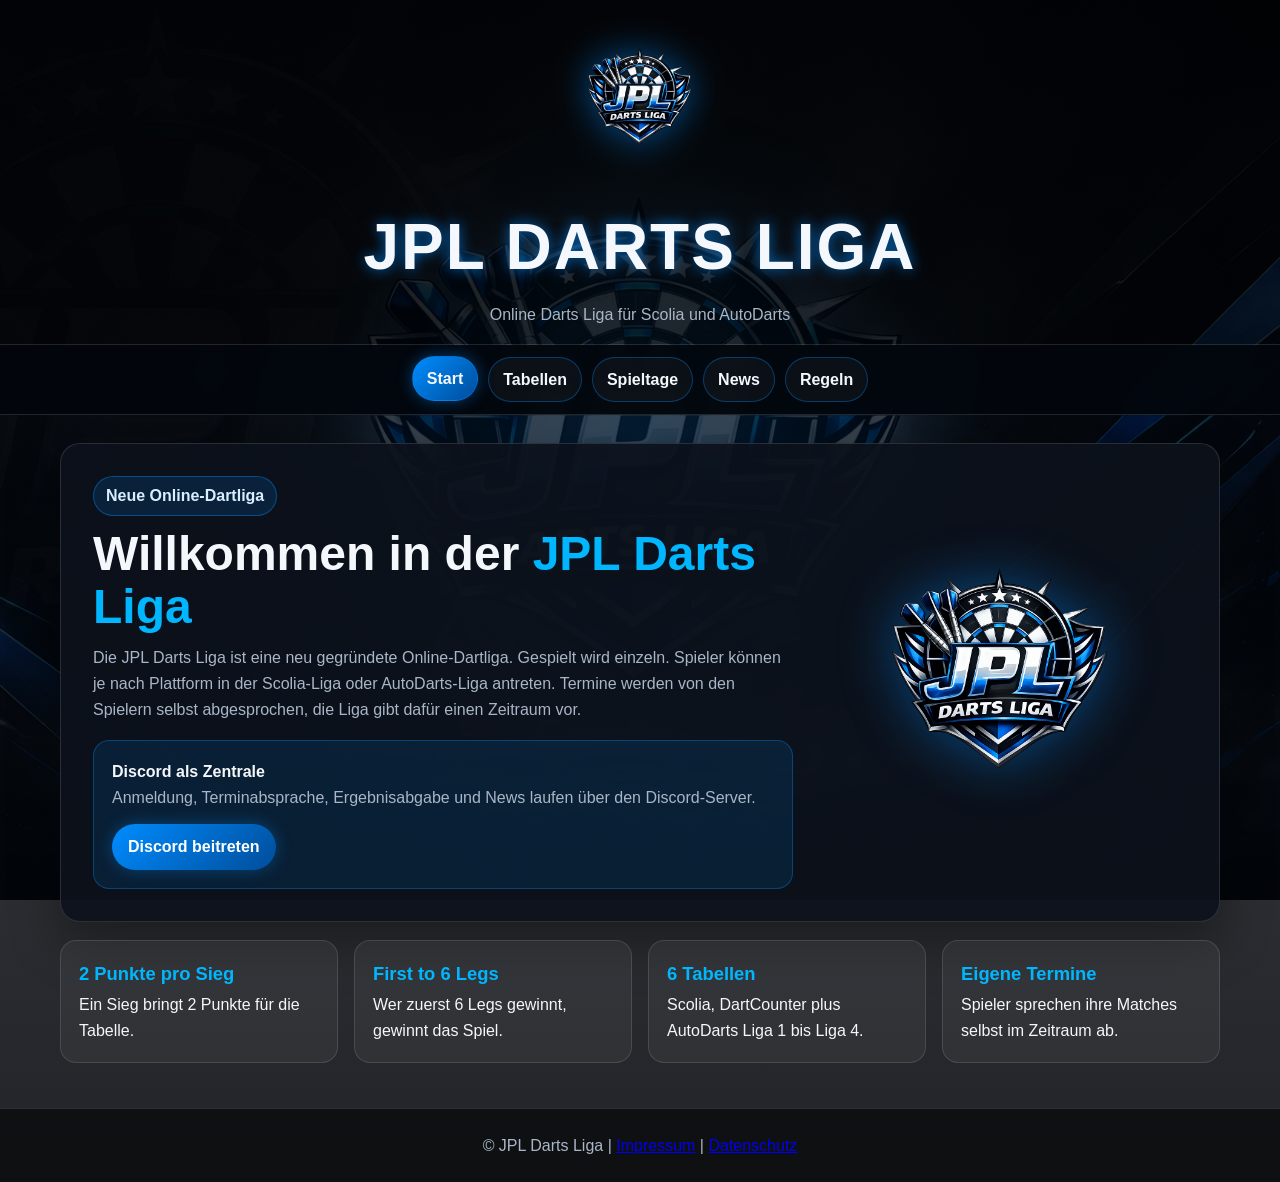
<file: index.html>
<!DOCTYPE html>
<html lang="de">
	<head>
<meta charset="UTF-8">
<meta name="viewport" content="width=device-width, initial-scale=1.0">

<title>JPL Darts Liga – Online Dart Liga für Scolia, DartCounter & AutoDarts</title>

<meta name="description" content="Die JPL Darts Liga ist eine Online-Dartliga für Scolia, DartCounter und AutoDarts. Spieltage, Tabellen, Ergebnisse und mehr.">

<meta property="og:title" content="JPL Darts Liga">
<meta property="og:description" content="Online Dart Liga für Scolia, DartCounter und AutoDarts.">
<meta property="og:image" content="https://lioxodus.github.io/jpl-darts-liga/logo.png">
<meta property="og:url" content="https://lioxodus.github.io/jpl-darts-liga/">
<meta name="theme-color" content="#008cff">

<link rel="stylesheet" href="style.css">
<link rel="icon" type="image/png" href="favicon.png">
</head>
<body>
  <header>
    <img class="logo" src="logo.png" alt="JPL Darts Liga Logo" />
    <h1>JPL Darts Liga</h1>
    <p>Online Darts Liga für Scolia und AutoDarts</p>
  </header>

  <nav>
    <a href="index.html" class="active">Start</a>
    <a href="tabellen.html" class="">Tabellen</a>
    <a href="spieltage.html" class="">Spieltage</a>
    <a href="news.html" class="">News</a>
    <a href="regeln.html" class="">Regeln</a>
  </nav>

  <main>
    <section>
      <div class="hero">
        <div>
          <span class="hero-badge">Neue Online-Dartliga</span>
          <h2>Willkommen in der <span class="blue-text">JPL Darts Liga</span></h2>
          <p>
            Die JPL Darts Liga ist eine neu gegründete Online-Dartliga. Gespielt wird einzeln.
            Spieler können je nach Plattform in der Scolia-Liga oder AutoDarts-Liga antreten.
            Termine werden von den Spielern selbst abgesprochen, die Liga gibt dafür einen Zeitraum vor.
          </p>
          <div class="discord-box">
            <strong>Discord als Zentrale</strong>
            <p>Anmeldung, Terminabsprache, Ergebnisabgabe und News laufen über den Discord-Server.</p>
            <a class="btn" href="https://discord.gg/US46DvdKZ5" target="_blank" rel="noopener noreferrer">Discord beitreten</a>
          </div>
        </div>
        <img class="hero-logo" src="logo.png" alt="JPL Logo" />
      </div>

      <div class="quick-grid">
        <div class="quick-card">
          <strong>2 Punkte pro Sieg</strong>
          <p>Ein Sieg bringt 2 Punkte für die Tabelle.</p>
        </div>
        <div class="quick-card">
          <strong>First to 6 Legs</strong>
          <p>Wer zuerst 6 Legs gewinnt, gewinnt das Spiel.</p>
        </div>
        <div class="quick-card">
          <strong>6 Tabellen</strong>
          <p>Scolia, DartCounter plus AutoDarts Liga 1 bis Liga 4.</p>
        </div>
        <div class="quick-card">
          <strong>Eigene Termine</strong>
          <p>Spieler sprechen ihre Matches selbst im Zeitraum ab.</p>
        </div>
      </div>
    </section>

  </main>

	<footer>
		<p>
			© JPL Darts Liga |
			<a href="impressum.html">Impressum</a> |
			<a href="datenschutz.html">Datenschutz</a>
		</p>
	</footer>

  
</body>
</html>
</file>
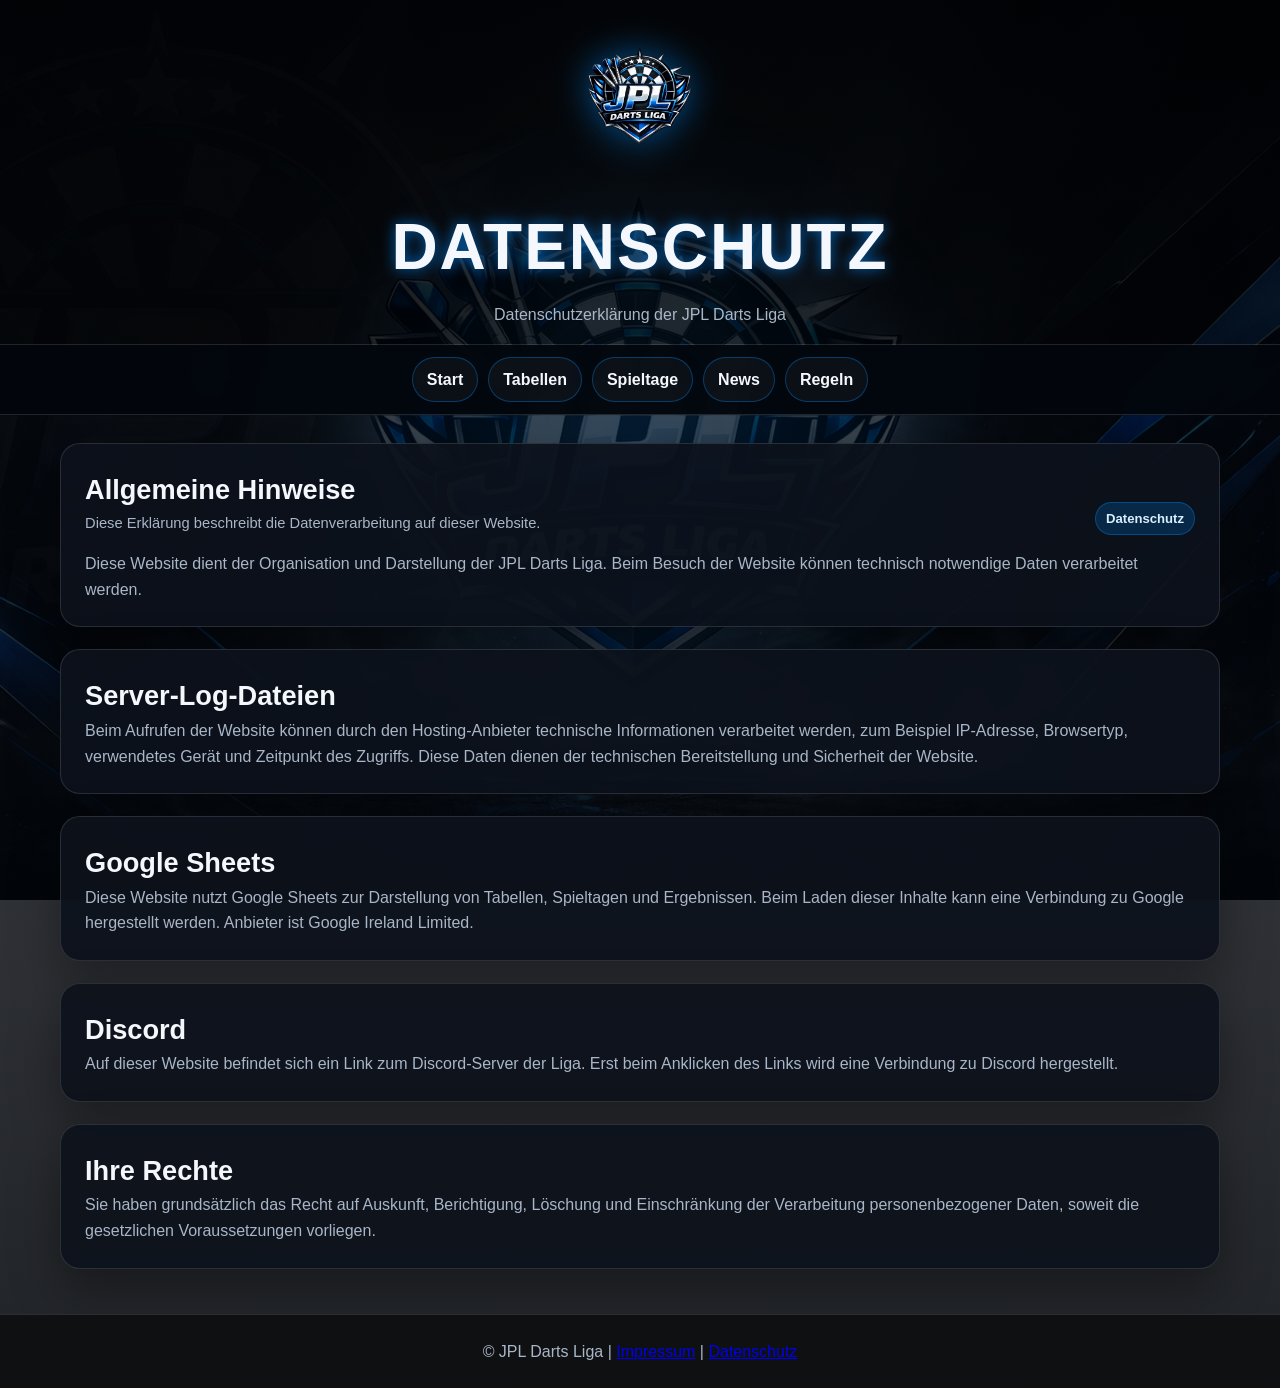
<file: datenschutz.html>
<!DOCTYPE html>
<html lang="de">
<head>
<meta charset="UTF-8">
<meta name="viewport" content="width=device-width, initial-scale=1.0">
<link rel="stylesheet" href="style.css">
<title>Datenschutz - JPL Darts Liga</title>
</head>
<body>

<header>
  <img class="logo" src="logo.png" alt="JPL Darts Liga Logo">
  <h1>Datenschutz</h1>
  <p>Datenschutzerklärung der JPL Darts Liga</p>
</header>

<nav>
  <a href="index.html">Start</a>
  <a href="tabellen.html">Tabellen</a>
  <a href="spieltage.html">Spieltage</a>
  <a href="news.html">News</a>
  <a href="regeln.html">Regeln</a>
</nav>

<main>
  <section class="panel">
    <div class="panel-header">
      <div>
        <h2>Allgemeine Hinweise</h2>
        <p class="small-info">Diese Erklärung beschreibt die Datenverarbeitung auf dieser Website.</p>
      </div>
      <span class="tag">Datenschutz</span>
    </div>

    <p>
      Diese Website dient der Organisation und Darstellung der JPL Darts Liga.
      Beim Besuch der Website können technisch notwendige Daten verarbeitet werden.
    </p>
  </section>

  <section class="panel">
    <h2>Server-Log-Dateien</h2>
    <p>
      Beim Aufrufen der Website können durch den Hosting-Anbieter technische Informationen verarbeitet werden,
      zum Beispiel IP-Adresse, Browsertyp, verwendetes Gerät und Zeitpunkt des Zugriffs.
      Diese Daten dienen der technischen Bereitstellung und Sicherheit der Website.
    </p>
  </section>

  <section class="panel">
    <h2>Google Sheets</h2>
    <p>
      Diese Website nutzt Google Sheets zur Darstellung von Tabellen, Spieltagen und Ergebnissen.
      Beim Laden dieser Inhalte kann eine Verbindung zu Google hergestellt werden.
      Anbieter ist Google Ireland Limited.
    </p>
  </section>

  <section class="panel">
    <h2>Discord</h2>
    <p>
      Auf dieser Website befindet sich ein Link zum Discord-Server der Liga.
      Erst beim Anklicken des Links wird eine Verbindung zu Discord hergestellt.
    </p>
  </section>

  <section class="panel">
    <h2>Ihre Rechte</h2>
    <p>
      Sie haben grundsätzlich das Recht auf Auskunft, Berichtigung, Löschung und Einschränkung der Verarbeitung
      personenbezogener Daten, soweit die gesetzlichen Voraussetzungen vorliegen.
    </p>
  </section>
</main>

<footer>
  <p>
    © JPL Darts Liga |
    <a href="impressum.html">Impressum</a> |
    <a href="datenschutz.html">Datenschutz</a>
  </p>
</footer>

</body>
</html>
</file>
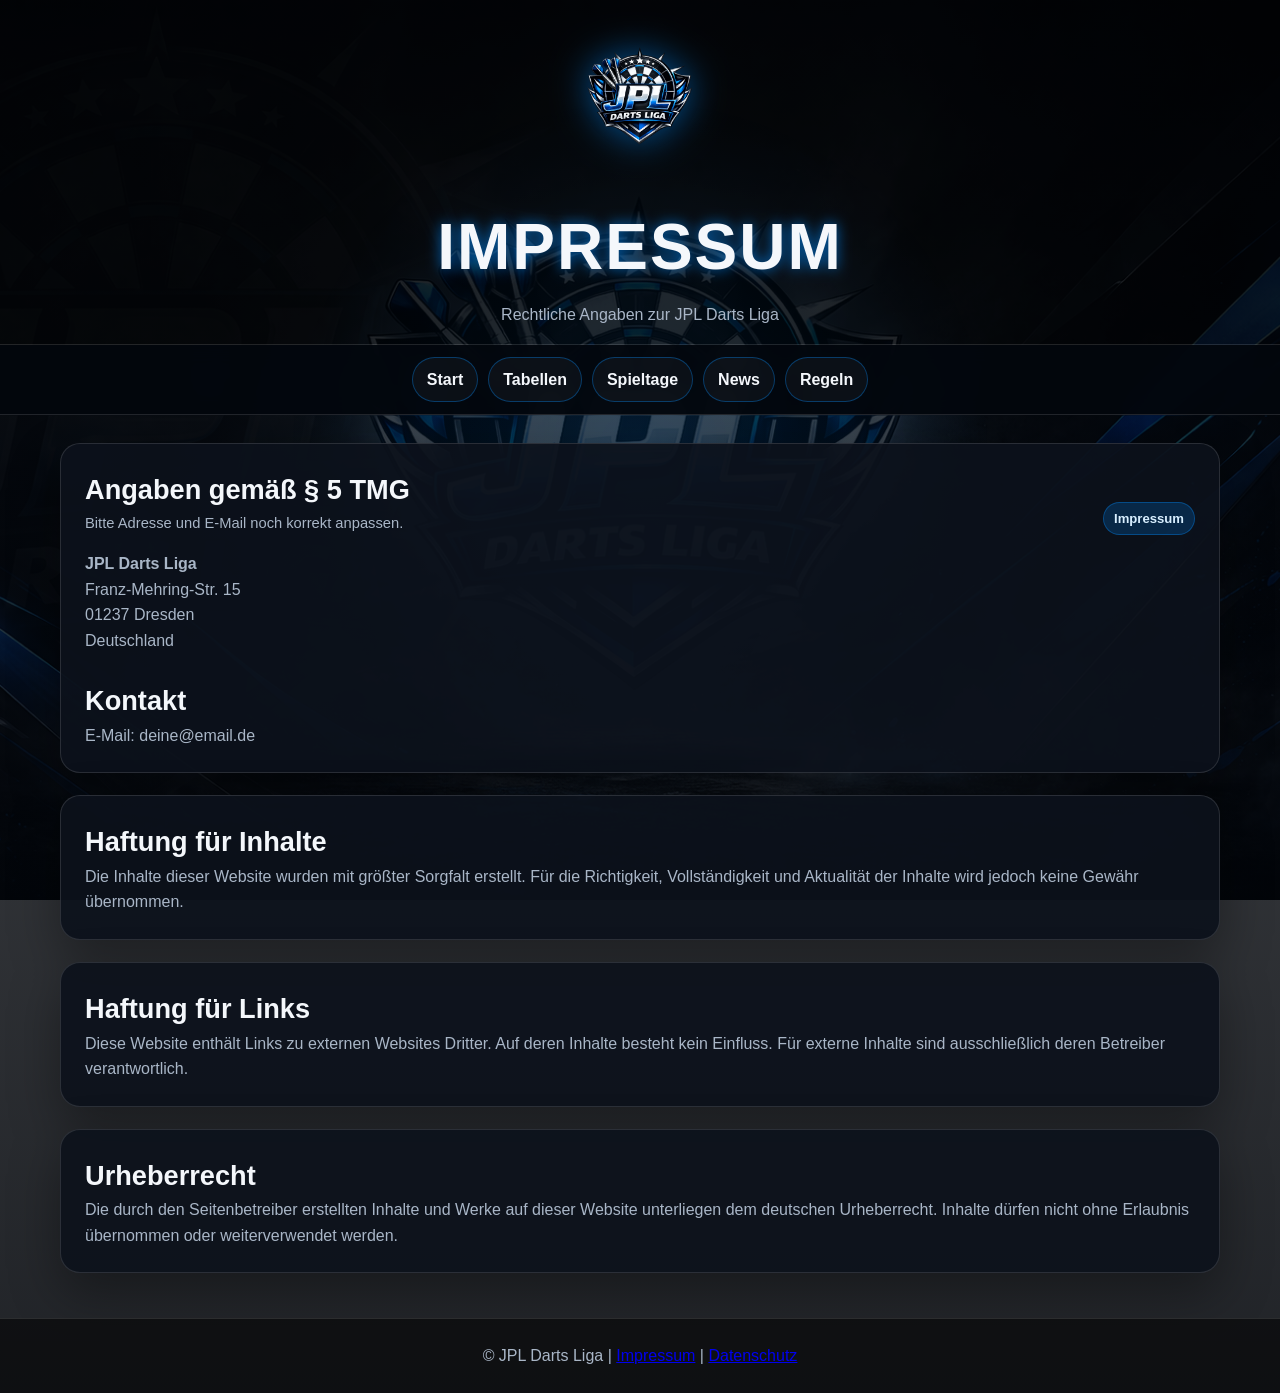
<file: impressum.html>
<!DOCTYPE html>
<html lang="de">
<head>
<meta charset="UTF-8">
<meta name="viewport" content="width=device-width, initial-scale=1.0">
<link rel="stylesheet" href="style.css">
<title>Impressum - JPL Darts Liga</title>
</head>
<body>

<header>
  <img class="logo" src="logo.png" alt="JPL Darts Liga Logo">
  <h1>Impressum</h1>
  <p>Rechtliche Angaben zur JPL Darts Liga</p>
</header>

<nav>
  <a href="index.html">Start</a>
  <a href="tabellen.html">Tabellen</a>
  <a href="spieltage.html">Spieltage</a>
  <a href="news.html">News</a>
  <a href="regeln.html">Regeln</a>
</nav>

<main>
  <section class="panel">
    <div class="panel-header">
      <div>
        <h2>Angaben gemäß § 5 TMG</h2>
        <p class="small-info">Bitte Adresse und E-Mail noch korrekt anpassen.</p>
      </div>
      <span class="tag">Impressum</span>
    </div>

    <p>
      <strong>JPL Darts Liga</strong><br>
	  Franz-Mehring-Str. 15<br>
      01237 Dresden<br>
      Deutschland
    </p>

    <br>

    <h2>Kontakt</h2>
    <p>E-Mail: deine@email.de</p>
  </section>

  <section class="panel">
    <h2>Haftung für Inhalte</h2>
    <p>
      Die Inhalte dieser Website wurden mit größter Sorgfalt erstellt.
      Für die Richtigkeit, Vollständigkeit und Aktualität der Inhalte wird jedoch keine Gewähr übernommen.
    </p>
  </section>

  <section class="panel">
    <h2>Haftung für Links</h2>
    <p>
      Diese Website enthält Links zu externen Websites Dritter.
      Auf deren Inhalte besteht kein Einfluss. Für externe Inhalte sind ausschließlich deren Betreiber verantwortlich.
    </p>
  </section>

  <section class="panel">
    <h2>Urheberrecht</h2>
    <p>
      Die durch den Seitenbetreiber erstellten Inhalte und Werke auf dieser Website unterliegen dem deutschen Urheberrecht.
      Inhalte dürfen nicht ohne Erlaubnis übernommen oder weiterverwendet werden.
    </p>
  </section>
</main>

<footer>
  <p>
    © JPL Darts Liga |
    <a href="impressum.html">Impressum</a> |
    <a href="datenschutz.html">Datenschutz</a>
  </p>
</footer>

</body>
</html>
</file>
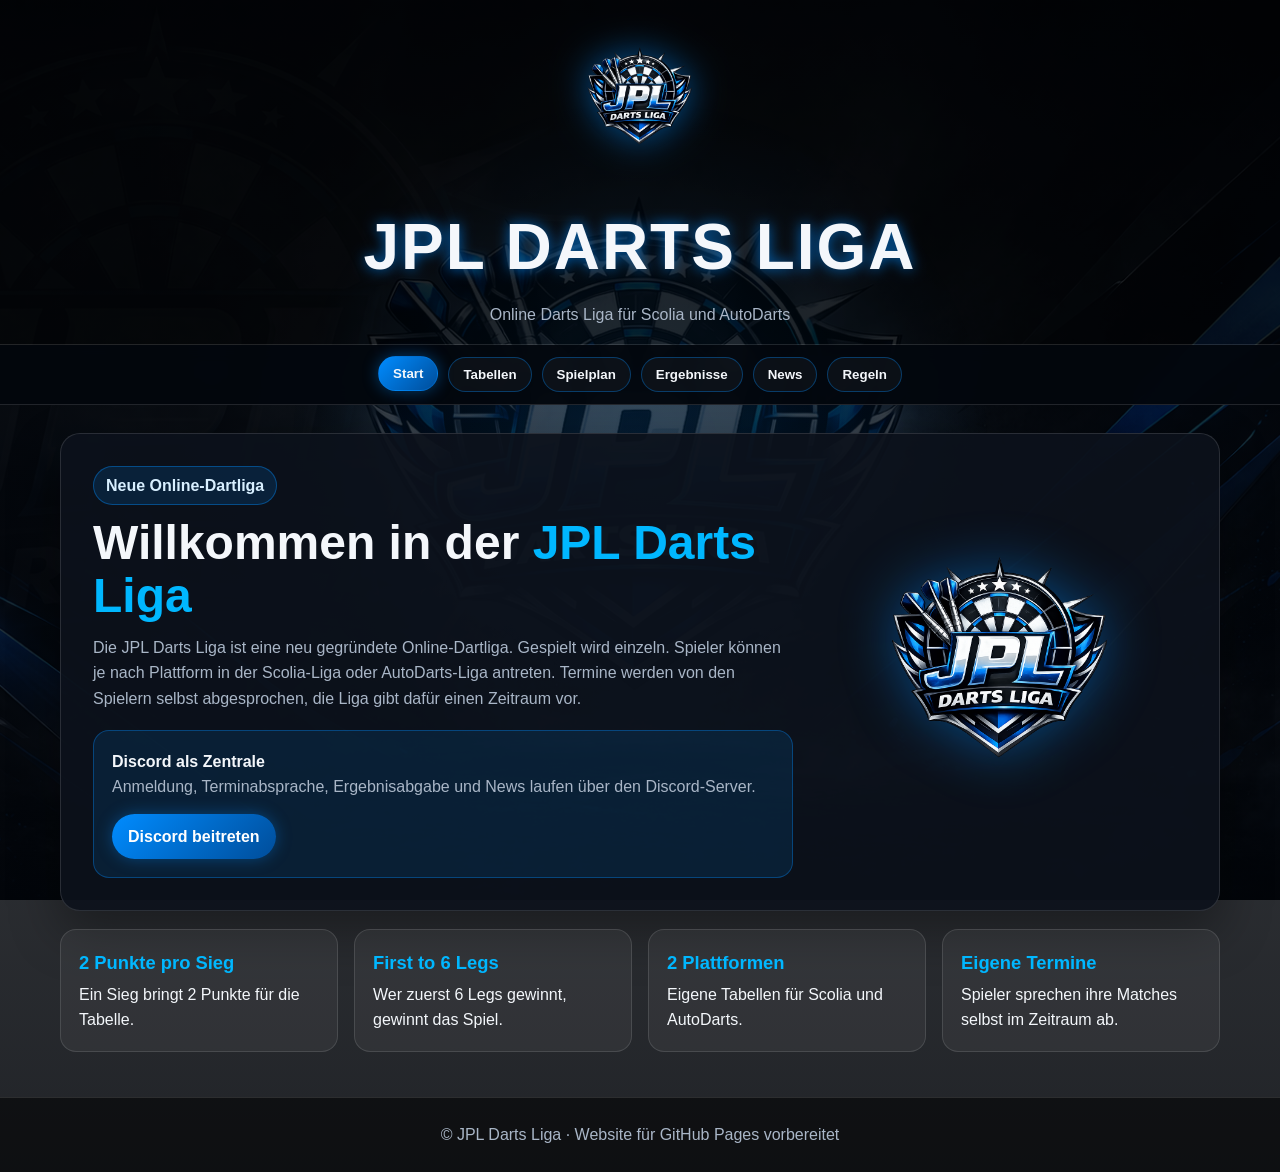
<file: index.html.html>
<!DOCTYPE html>
<html lang="de">
<head>
  <meta charset="UTF-8" />
  <meta name="viewport" content="width=device-width, initial-scale=1.0" />
  <title>JPL Darts Liga</title>
  <style>
    * {
      box-sizing: border-box;
      margin: 0;
      padding: 0;
      font-family: Arial, Helvetica, sans-serif;
    }

    :root {
      --bg: #05080d;
      --panel: rgba(12, 18, 28, 0.92);
      --panel-light: rgba(20, 31, 47, 0.95);
      --blue: #008cff;
      --blue-2: #00b7ff;
      --white: #f4f7fb;
      --muted: #a9b6c7;
      --line: rgba(255, 255, 255, 0.12);
      --danger: #ff4d4d;
      --gold: #ffd166;
    }

    body {
      background:
        linear-gradient(rgba(2, 5, 10, 0.72), rgba(2, 5, 10, 0.88)),
        url("background.png") center / cover fixed no-repeat;
      color: var(--white);
      min-height: 100vh;
      line-height: 1.6;
    }

    body::before {
      content: "";
      position: fixed;
      inset: 0;
      pointer-events: none;
      background: radial-gradient(circle at center, rgba(0, 140, 255, 0.15), transparent 45%);
      z-index: -1;
    }

    header {
      padding: 28px 18px 16px;
      text-align: center;
      background: rgba(0, 0, 0, 0.45);
      border-bottom: 1px solid var(--line);
    }

    .logo {
      width: 150px;
      max-width: 42vw;
      margin-bottom: 10px;
      filter: drop-shadow(0 0 18px rgba(0, 140, 255, 0.55));
    }

    header h1 {
      font-size: clamp(2rem, 5vw, 4rem);
      letter-spacing: 2px;
      text-transform: uppercase;
      text-shadow: 0 0 14px rgba(0, 140, 255, 0.7);
    }

    header p {
      color: var(--muted);
      font-size: 1rem;
      margin-top: 4px;
    }

    nav {
      position: sticky;
      top: 0;
      z-index: 20;
      display: flex;
      justify-content: center;
      gap: 10px;
      flex-wrap: wrap;
      padding: 12px;
      background: rgba(3, 7, 13, 0.95);
      border-bottom: 1px solid var(--line);
      backdrop-filter: blur(10px);
    }

    nav button {
      cursor: pointer;
      border: 1px solid rgba(0, 140, 255, 0.35);
      background: rgba(255, 255, 255, 0.04);
      color: var(--white);
      padding: 9px 14px;
      border-radius: 999px;
      font-weight: 700;
      transition: 0.2s;
    }

    nav button:hover,
    nav button.active {
      background: linear-gradient(135deg, var(--blue), #004d9a);
      box-shadow: 0 0 16px rgba(0, 140, 255, 0.4);
      transform: translateY(-1px);
    }

    main {
      width: min(1160px, 94%);
      margin: 28px auto 45px;
    }

    .page {
      display: none;
      animation: fadeIn 0.25s ease-in-out;
    }

    .page.active {
      display: block;
    }

    @keyframes fadeIn {
      from { opacity: 0; transform: translateY(8px); }
      to { opacity: 1; transform: translateY(0); }
    }

    .hero,
    .panel,
    .news-card,
    .rule-card {
      background: var(--panel);
      border: 1px solid var(--line);
      border-radius: 20px;
      box-shadow: 0 20px 50px rgba(0, 0, 0, 0.35);
    }

    .hero {
      padding: 32px;
      min-height: 280px;
      display: grid;
      grid-template-columns: 1.5fr 0.8fr;
      gap: 20px;
      align-items: center;
      overflow: hidden;
    }

    .hero h2,
    .page-title {
      font-size: clamp(1.8rem, 4vw, 3rem);
      line-height: 1.1;
      margin-bottom: 12px;
    }

    .blue-text {
      color: var(--blue-2);
    }

    .hero p,
    .panel p,
    .rule-card p,
    .news-card p {
      color: var(--muted);
    }

    .hero-badge {
      display: inline-block;
      margin-bottom: 12px;
      padding: 6px 12px;
      border-radius: 999px;
      background: rgba(0, 140, 255, 0.14);
      border: 1px solid rgba(0, 140, 255, 0.4);
      color: #d8efff;
      font-weight: 700;
    }

    .hero-logo {
      width: 100%;
      max-width: 310px;
      justify-self: center;
      filter: drop-shadow(0 0 28px rgba(0, 140, 255, 0.45));
    }

    .quick-grid {
      display: grid;
      grid-template-columns: repeat(auto-fit, minmax(210px, 1fr));
      gap: 16px;
      margin-top: 18px;
    }

    .quick-card {
      background: rgba(255, 255, 255, 0.05);
      border: 1px solid var(--line);
      border-radius: 16px;
      padding: 18px;
    }

    .quick-card strong {
      display: block;
      color: var(--blue-2);
      font-size: 1.15rem;
      margin-bottom: 4px;
    }

    .panel {
      padding: 24px;
      margin-bottom: 22px;
      overflow-x: auto;
    }

    .panel-header {
      display: flex;
      justify-content: space-between;
      align-items: end;
      gap: 14px;
      margin-bottom: 16px;
      flex-wrap: wrap;
    }

    .panel-header h2,
    .panel h2 {
      font-size: 1.7rem;
      color: var(--white);
    }

    .small-info {
      color: var(--muted);
      font-size: 0.92rem;
    }

    table {
      width: 100%;
      border-collapse: collapse;
      min-width: 760px;
      overflow: hidden;
      border-radius: 14px;
    }

    th,
    td {
      padding: 12px 13px;
      text-align: left;
      border-bottom: 1px solid var(--line);
      white-space: nowrap;
    }

    th {
      background: rgba(0, 140, 255, 0.16);
      color: #dcefff;
      font-size: 0.92rem;
      text-transform: uppercase;
      letter-spacing: 0.5px;
    }

    td {
      background: rgba(255, 255, 255, 0.025);
    }

    tr:hover td {
      background: rgba(0, 140, 255, 0.08);
    }

    .cut-top td {
      border-top: 3px solid var(--blue-2);
    }

    .cut-bottom td {
      border-top: 3px solid var(--danger);
    }

    .rank {
      font-weight: 800;
      color: var(--gold);
    }

    .tag {
      display: inline-block;
      padding: 5px 10px;
      border-radius: 999px;
      font-size: 0.82rem;
      font-weight: 800;
      background: rgba(0, 140, 255, 0.2);
      color: #d8efff;
      border: 1px solid rgba(0, 140, 255, 0.35);
    }

    .tag.done {
      background: rgba(61, 220, 151, 0.16);
      color: #bfffe4;
      border-color: rgba(61, 220, 151, 0.35);
    }

    .tag.open {
      background: rgba(255, 209, 102, 0.14);
      color: #ffe5a3;
      border-color: rgba(255, 209, 102, 0.4);
    }

    .tag.late {
      background: rgba(255, 77, 77, 0.14);
      color: #ffc4c4;
      border-color: rgba(255, 77, 77, 0.4);
    }

    .two-grid {
      display: grid;
      grid-template-columns: repeat(auto-fit, minmax(280px, 1fr));
      gap: 18px;
    }

    .news-card,
    .rule-card {
      padding: 20px;
    }

    .news-card h3,
    .rule-card h3 {
      color: var(--blue-2);
      margin-bottom: 8px;
    }

    .date {
      color: var(--gold);
      font-size: 0.9rem;
      font-weight: 800;
      margin-bottom: 7px;
    }

    .discord-box {
      margin-top: 18px;
      padding: 18px;
      border-radius: 16px;
      background: rgba(0, 140, 255, 0.12);
      border: 1px solid rgba(0, 140, 255, 0.35);
    }

    .btn {
      display: inline-block;
      margin-top: 14px;
      padding: 10px 16px;
      border-radius: 999px;
      background: linear-gradient(135deg, var(--blue), #004d9a);
      color: white;
      text-decoration: none;
      font-weight: 800;
      box-shadow: 0 0 16px rgba(0, 140, 255, 0.35);
    }

    footer {
      text-align: center;
      padding: 24px;
      background: rgba(0, 0, 0, 0.55);
      color: var(--muted);
      border-top: 1px solid var(--line);
    }

    @media (max-width: 800px) {
      .hero {
        grid-template-columns: 1fr;
        text-align: center;
        padding: 24px;
      }

      .hero-logo {
        max-width: 210px;
      }
    }
  </style>
</head>
<body>
  <header>
    <img class="logo" src="logo.png" alt="JPL Darts Liga Logo" />
    <h1>JPL Darts Liga</h1>
    <p>Online Darts Liga für Scolia und AutoDarts</p>
  </header>

  <nav>
    <button class="nav-btn active" onclick="showPage('start', this)">Start</button>
    <button class="nav-btn" onclick="showPage('tabellen', this)">Tabellen</button>
    <button class="nav-btn" onclick="showPage('spielplan', this)">Spielplan</button>
    <button class="nav-btn" onclick="showPage('ergebnisse', this)">Ergebnisse</button>
    <button class="nav-btn" onclick="showPage('news', this)">News</button>
    <button class="nav-btn" onclick="showPage('regeln', this)">Regeln</button>
  </nav>

  <main>
    <section id="start" class="page active">
      <div class="hero">
        <div>
          <span class="hero-badge">Neue Online-Dartliga</span>
          <h2>Willkommen in der <span class="blue-text">JPL Darts Liga</span></h2>
          <p>
            Die JPL Darts Liga ist eine neu gegründete Online-Dartliga. Gespielt wird einzeln.
            Spieler können je nach Plattform in der Scolia-Liga oder AutoDarts-Liga antreten.
            Termine werden von den Spielern selbst abgesprochen, die Liga gibt dafür einen Zeitraum vor.
          </p>
          <div class="discord-box">
            <strong>Discord als Zentrale</strong>
            <p>Anmeldung, Terminabsprache, Ergebnisabgabe und News laufen über den Discord-Server.</p>
            <a class="btn" href="#" onclick="alert('Hier später deinen Discord-Link einfügen.'); return false;">Discord beitreten</a>
          </div>
        </div>
        <img class="hero-logo" src="logo.png" alt="JPL Logo" />
      </div>

      <div class="quick-grid">
        <div class="quick-card">
          <strong>2 Punkte pro Sieg</strong>
          <p>Ein Sieg bringt 2 Punkte für die Tabelle.</p>
        </div>
        <div class="quick-card">
          <strong>First to 6 Legs</strong>
          <p>Wer zuerst 6 Legs gewinnt, gewinnt das Spiel.</p>
        </div>
        <div class="quick-card">
          <strong>2 Plattformen</strong>
          <p>Eigene Tabellen für Scolia und AutoDarts.</p>
        </div>
        <div class="quick-card">
          <strong>Eigene Termine</strong>
          <p>Spieler sprechen ihre Matches selbst im Zeitraum ab.</p>
        </div>
      </div>
    </section>

    <section id="tabellen" class="page">
      <div class="panel">
        <div class="panel-header">
          <div>
            <h2>Scolia Tabelle</h2>
            <p class="small-info">Strich nach Platz 2 und vor den letzten 2 Plätzen ist vorbereitet.</p>
          </div>
          <span class="tag">Scolia</span>
        </div>
        <table>
          <thead>
            <tr>
              <th>Platz</th>
              <th>Spieler</th>
              <th>Spiele</th>
              <th>Siege</th>
              <th>Niederlagen</th>
              <th>Legs +</th>
              <th>Legs -</th>
              <th>Leg-Diff.</th>
              <th>Punkte</th>
            </tr>
          </thead>
          <tbody>
            <tr>
              <td class="rank">1</td>
              <td>Spieler 1</td>
              <td>0</td>
              <td>0</td>
              <td>0</td>
              <td>0</td>
              <td>0</td>
              <td>0</td>
              <td>0</td>
            </tr>
            <tr>
              <td class="rank">2</td>
              <td>Spieler 2</td>
              <td>0</td>
              <td>0</td>
              <td>0</td>
              <td>0</td>
              <td>0</td>
              <td>0</td>
              <td>0</td>
            </tr>
            <tr class="cut-top">
              <td class="rank">3</td>
              <td>Spieler 3</td>
              <td>0</td>
              <td>0</td>
              <td>0</td>
              <td>0</td>
              <td>0</td>
              <td>0</td>
              <td>0</td>
            </tr>
            <tr>
              <td class="rank">4</td>
              <td>Spieler 4</td>
              <td>0</td>
              <td>0</td>
              <td>0</td>
              <td>0</td>
              <td>0</td>
              <td>0</td>
              <td>0</td>
            </tr>
            <tr class="cut-bottom">
              <td class="rank">5</td>
              <td>Spieler 5</td>
              <td>0</td>
              <td>0</td>
              <td>0</td>
              <td>0</td>
              <td>0</td>
              <td>0</td>
              <td>0</td>
            </tr>
            <tr>
              <td class="rank">6</td>
              <td>Spieler 6</td>
              <td>0</td>
              <td>0</td>
              <td>0</td>
              <td>0</td>
              <td>0</td>
              <td>0</td>
              <td>0</td>
            </tr>
          </tbody>
        </table>
      </div>

      <div class="panel">
        <div class="panel-header">
          <div>
            <h2>AutoDarts Tabelle</h2>
            <p class="small-info">Gleicher Aufbau wie bei Scolia. Spielerzahl kann später angepasst werden.</p>
          </div>
          <span class="tag">AutoDarts</span>
        </div>
        <table>
          <thead>
            <tr>
              <th>Platz</th>
              <th>Spieler</th>
              <th>Spiele</th>
              <th>Siege</th>
              <th>Niederlagen</th>
              <th>Legs +</th>
              <th>Legs -</th>
              <th>Leg-Diff.</th>
              <th>Punkte</th>
            </tr>
          </thead>
          <tbody>
            <tr>
              <td class="rank">1</td>
              <td>Spieler 1</td>
              <td>0</td>
              <td>0</td>
              <td>0</td>
              <td>0</td>
              <td>0</td>
              <td>0</td>
              <td>0</td>
            </tr>
            <tr>
              <td class="rank">2</td>
              <td>Spieler 2</td>
              <td>0</td>
              <td>0</td>
              <td>0</td>
              <td>0</td>
              <td>0</td>
              <td>0</td>
              <td>0</td>
            </tr>
            <tr class="cut-top">
              <td class="rank">3</td>
              <td>Spieler 3</td>
              <td>0</td>
              <td>0</td>
              <td>0</td>
              <td>0</td>
              <td>0</td>
              <td>0</td>
              <td>0</td>
            </tr>
            <tr>
              <td class="rank">4</td>
              <td>Spieler 4</td>
              <td>0</td>
              <td>0</td>
              <td>0</td>
              <td>0</td>
              <td>0</td>
              <td>0</td>
              <td>0</td>
            </tr>
            <tr class="cut-bottom">
              <td class="rank">5</td>
              <td>Spieler 5</td>
              <td>0</td>
              <td>0</td>
              <td>0</td>
              <td>0</td>
              <td>0</td>
              <td>0</td>
              <td>0</td>
            </tr>
            <tr>
              <td class="rank">6</td>
              <td>Spieler 6</td>
              <td>0</td>
              <td>0</td>
              <td>0</td>
              <td>0</td>
              <td>0</td>
              <td>0</td>
              <td>0</td>
            </tr>
          </tbody>
        </table>
      </div>
    </section>

    <section id="spielplan" class="page">
      <div class="panel">
        <div class="panel-header">
          <div>
            <h2>Spielplan</h2>
            <p class="small-info">Da Spieler ihre Termine selbst ausmachen, wird mit Zeiträumen gearbeitet.</p>
          </div>
        </div>
        <table>
          <thead>
            <tr>
              <th>Spieltag</th>
              <th>Zeitraum</th>
              <th>Plattform</th>
              <th>Spieler A</th>
              <th>Spieler B</th>
              <th>Status</th>
            </tr>
          </thead>
          <tbody>
            <tr>
              <td>1</td>
              <td>Wird noch festgelegt</td>
              <td>Scolia</td>
              <td>Spieler 1</td>
              <td>Spieler 2</td>
              <td><span class="tag open">Offen</span></td>
            </tr>
            <tr>
              <td>1</td>
              <td>Wird noch festgelegt</td>
              <td>AutoDarts</td>
              <td>Spieler 1</td>
              <td>Spieler 2</td>
              <td><span class="tag open">Offen</span></td>
            </tr>
            <tr>
              <td>2</td>
              <td>Wird noch festgelegt</td>
              <td>Scolia</td>
              <td>Spieler 3</td>
              <td>Spieler 4</td>
              <td><span class="tag open">Offen</span></td>
            </tr>
          </tbody>
        </table>
      </div>
    </section>

    <section id="ergebnisse" class="page">
      <div class="panel">
        <div class="panel-header">
          <div>
            <h2>Ergebnisse</h2>
            <p class="small-info">Ergebnisse werden später automatisch für Tabelle und Spielplan verwendet.</p>
          </div>
        </div>
        <table>
          <thead>
            <tr>
              <th>Datum</th>
              <th>Plattform</th>
              <th>Spieler A</th>
              <th>Ergebnis</th>
              <th>Spieler B</th>
              <th>Status</th>
            </tr>
          </thead>
          <tbody>
            <tr>
              <td>-</td>
              <td>Scolia</td>
              <td>Spieler 1</td>
              <td>6 : 3</td>
              <td>Spieler 2</td>
              <td><span class="tag done">Beendet</span></td>
            </tr>
            <tr>
              <td>-</td>
              <td>AutoDarts</td>
              <td>Spieler 3</td>
              <td>6 : 5</td>
              <td>Spieler 4</td>
              <td><span class="tag done">Beendet</span></td>
            </tr>
          </tbody>
        </table>
      </div>
    </section>

    <section id="news" class="page">
      <h2 class="page-title">News</h2>
      <div class="two-grid">
        <article class="news-card">
          <div class="date">News</div>
          <h3>JPL Darts Liga gegründet</h3>
          <p>Die JPL Darts Liga startet als neue Online-Dartliga für Spieler auf Scolia und AutoDarts.</p>
        </article>
        <article class="news-card">
          <div class="date">Info</div>
          <h3>Anmeldung über Discord</h3>
          <p>Spieler melden sich über den Discord-Server an und klären ihre Termine selbst im vorgegebenen Zeitraum.</p>
        </article>
        <article class="news-card">
          <div class="date">System</div>
          <h3>Tabellen werden vorbereitet</h3>
          <p>Die Tabellen für Scolia und AutoDarts sind vorbereitet. Spieler werden später ergänzt.</p>
        </article>
      </div>
    </section>

    <section id="regeln" class="page">
      <h2 class="page-title">Regeln</h2>
      <div class="two-grid">
        <div class="rule-card">
          <h3>Spielmodus</h3>
          <p>Gespielt wird First to 6 Legs. Wer zuerst 6 Legs erreicht, gewinnt das Match.</p>
        </div>
        <div class="rule-card">
          <h3>Punkte</h3>
          <p>Ein Sieg bringt 2 Punkte. Niederlagen bringen 0 Punkte.</p>
        </div>
        <div class="rule-card">
          <h3>Terminabsprache</h3>
          <p>Die Liga gibt einen Zeitraum vor. Die Spieler sprechen ihren genauen Termin selbst untereinander ab.</p>
        </div>
        <div class="rule-card">
          <h3>Ergebnis melden</h3>
          <p>Nach dem Spiel wird das Ergebnis auf dem Discord-Server gemeldet. Danach wird es für Tabelle und Spielplan übernommen.</p>
        </div>
        <div class="rule-card">
          <h3>Plattformen</h3>
          <p>Es gibt getrennte Bereiche für Scolia und AutoDarts. Weitere Plattformen können später ergänzt werden.</p>
        </div>
        <div class="rule-card">
          <h3>Average</h3>
          <p>Average wird aktuell noch nicht in der Tabelle geführt. Das kann später ergänzt werden.</p>
        </div>
      </div>
    </section>
  </main>

  <footer>
    <p>© JPL Darts Liga · Website für GitHub Pages vorbereitet</p>
  </footer>

  <script>
    function showPage(pageId, button) {
      const pages = document.querySelectorAll('.page');
      const buttons = document.querySelectorAll('.nav-btn');

      pages.forEach(page => page.classList.remove('active'));
      buttons.forEach(btn => btn.classList.remove('active'));

      document.getElementById(pageId).classList.add('active');
      button.classList.add('active');
      window.scrollTo({ top: 0, behavior: 'smooth' });
    }
  </script>
</body>
</html>
</file>
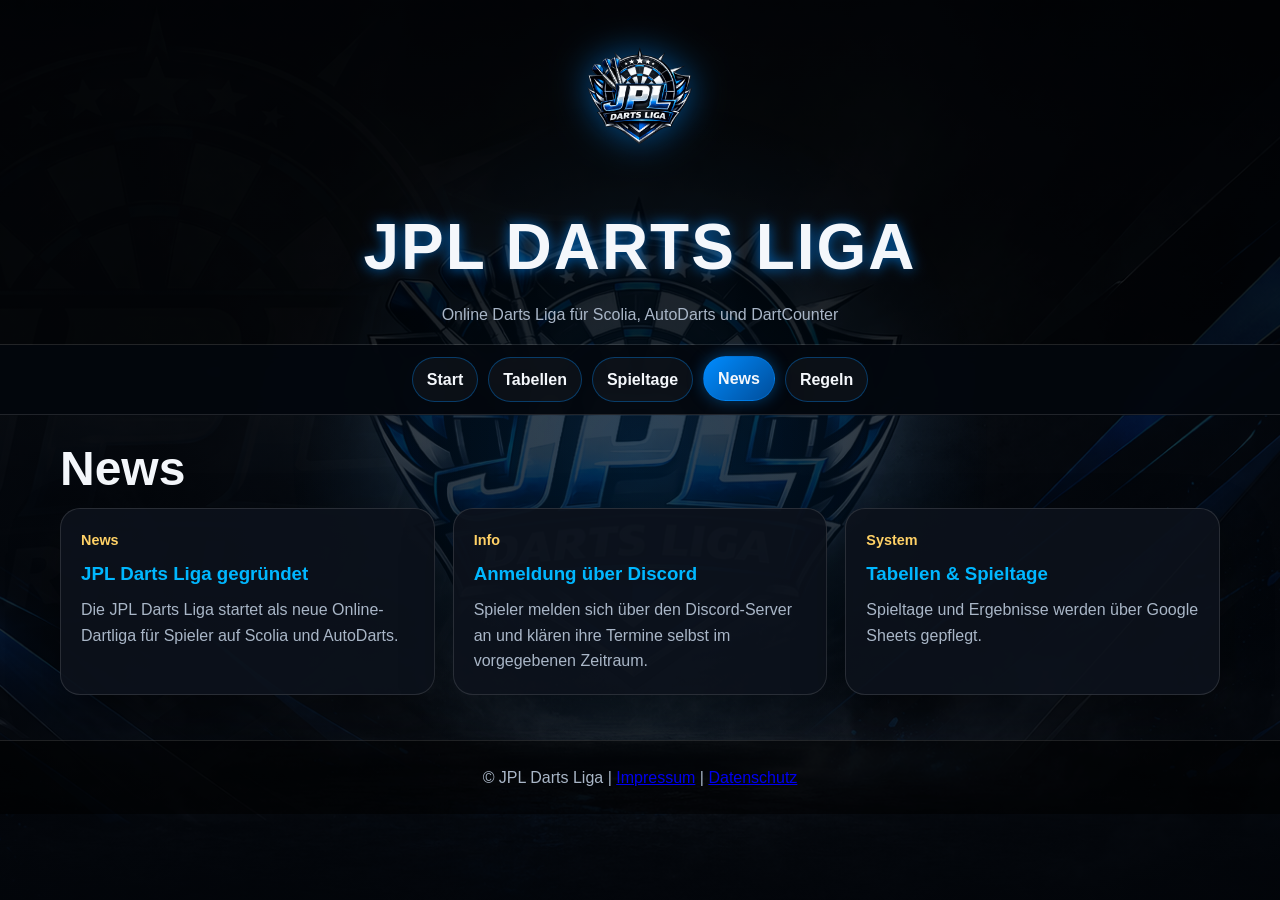
<file: news.html>
<!DOCTYPE html>
<html lang="de">
<head>
  <meta charset="UTF-8" />
  <meta name="viewport" content="width=device-width, initial-scale=1.0" />
  <title>News - JPL Darts Liga</title>
  <link rel="stylesheet" href="style.css" />
</head>
<body>
  <header>
    <img class="logo" src="logo.png" alt="JPL Darts Liga Logo" />
    <h1>JPL Darts Liga</h1>
    <p>Online Darts Liga für Scolia, AutoDarts und DartCounter</p>
  </header>

  <nav>
    <a href="index.html" class="">Start</a>
    <a href="tabellen.html" class="">Tabellen</a>
    <a href="spieltage.html" class="">Spieltage</a>
    <a href="news.html" class="active">News</a>
    <a href="regeln.html" class="">Regeln</a>
  </nav>

  <main>
    <section>
      <h2 class="page-title">News</h2>
      <div class="two-grid">
        <article class="news-card">
          <div class="date">News</div>
          <h3>JPL Darts Liga gegründet</h3>
          <p>Die JPL Darts Liga startet als neue Online-Dartliga für Spieler auf Scolia und AutoDarts.</p>
        </article>
        <article class="news-card">
          <div class="date">Info</div>
          <h3>Anmeldung über Discord</h3>
          <p>Spieler melden sich über den Discord-Server an und klären ihre Termine selbst im vorgegebenen Zeitraum.</p>
        </article>
        <article class="news-card">
          <div class="date">System</div>
          <h3>Tabellen & Spieltage</h3>
          <p>Spieltage und Ergebnisse werden über Google Sheets gepflegt.</p>
        </article>
      </div>
    </section>

  </main>

	<footer>
		<p>
			© JPL Darts Liga |
			<a href="impressum.html">Impressum</a> |
			<a href="datenschutz.html">Datenschutz</a>
		</p>
	</footer>

  
</body>
</html>
</file>
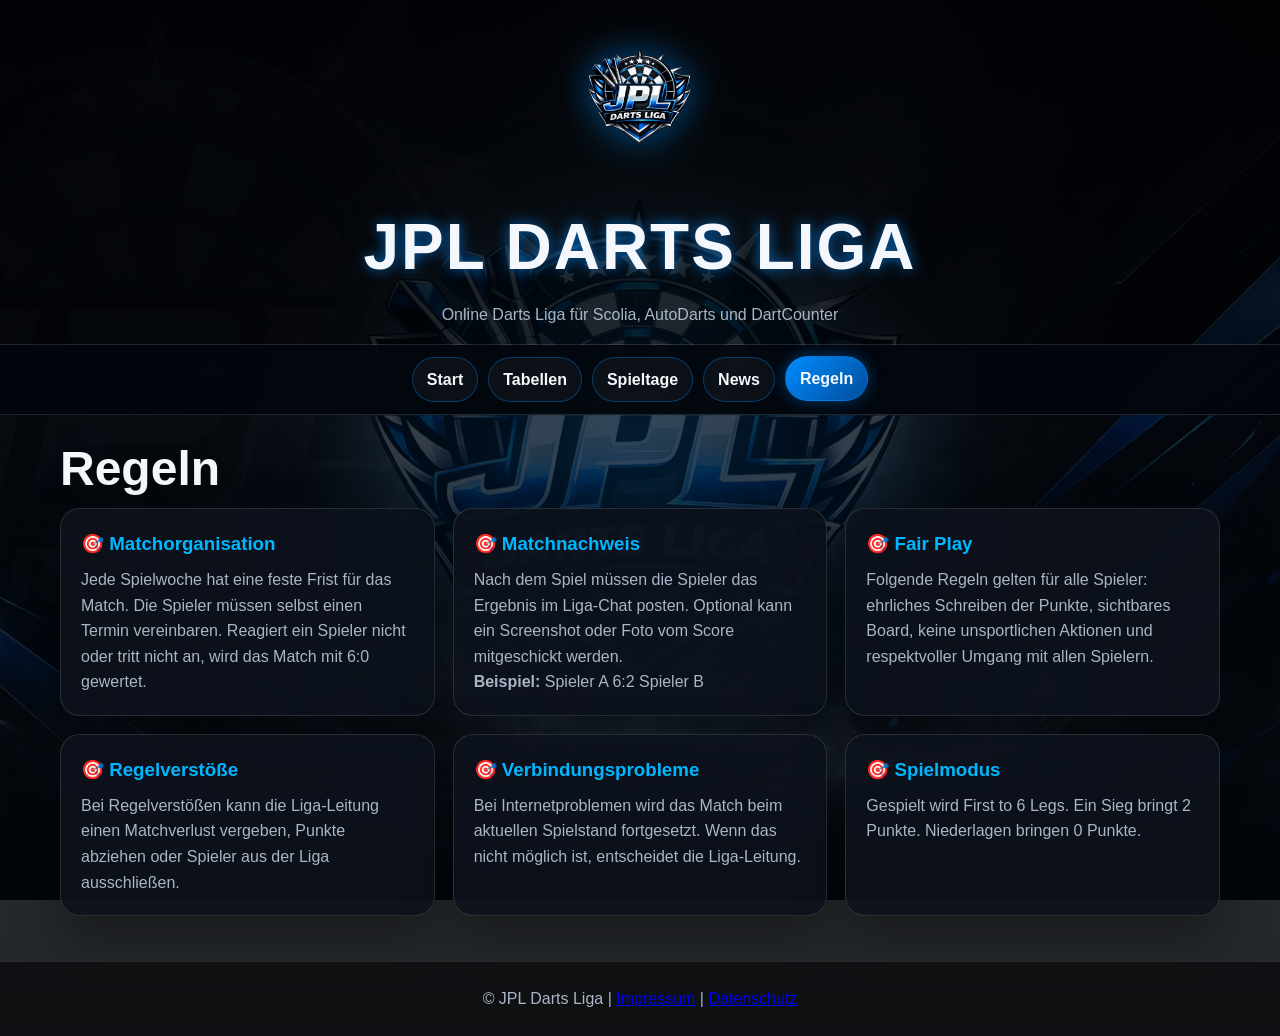
<file: regeln.html>
<!DOCTYPE html>
<html lang="de">
<head>
  <meta charset="UTF-8" />
  <meta name="viewport" content="width=device-width, initial-scale=1.0" />
  <title>Regeln - JPL Darts Liga</title>
  <link rel="stylesheet" href="style.css" />
</head>
<body>
  <header>
    <img class="logo" src="logo.png" alt="JPL Darts Liga Logo" />
    <h1>JPL Darts Liga</h1>
    <p>Online Darts Liga für Scolia, AutoDarts und DartCounter</p>
  </header>

  <nav>
    <a href="index.html" class="">Start</a>
    <a href="tabellen.html" class="">Tabellen</a>
    <a href="spieltage.html" class="">Spieltage</a>
    <a href="news.html" class="">News</a>
    <a href="regeln.html" class="active">Regeln</a>
  </nav>

  <main>
    <section>
      <h2 class="page-title">Regeln</h2>
      <div class="two-grid">
        <div class="rule-card">
          <h3>🎯 Matchorganisation</h3>
          <p>Jede Spielwoche hat eine feste Frist für das Match. Die Spieler müssen selbst einen Termin vereinbaren. Reagiert ein Spieler nicht oder tritt nicht an, wird das Match mit 6:0 gewertet.</p>
        </div>

        <div class="rule-card">
          <h3>🎯 Matchnachweis</h3>
          <p>Nach dem Spiel müssen die Spieler das Ergebnis im Liga-Chat posten. Optional kann ein Screenshot oder Foto vom Score mitgeschickt werden.</p>
          <p><strong>Beispiel:</strong> Spieler A 6:2 Spieler B</p>
        </div>

        <div class="rule-card">
          <h3>🎯 Fair Play</h3>
          <p>Folgende Regeln gelten für alle Spieler: ehrliches Schreiben der Punkte, sichtbares Board, keine unsportlichen Aktionen und respektvoller Umgang mit allen Spielern.</p>
        </div>

        <div class="rule-card">
          <h3>🎯 Regelverstöße</h3>
          <p>Bei Regelverstößen kann die Liga-Leitung einen Matchverlust vergeben, Punkte abziehen oder Spieler aus der Liga ausschließen.</p>
        </div>

        <div class="rule-card">
          <h3>🎯 Verbindungsprobleme</h3>
          <p>Bei Internetproblemen wird das Match beim aktuellen Spielstand fortgesetzt. Wenn das nicht möglich ist, entscheidet die Liga-Leitung.</p>
        </div>

        <div class="rule-card">
          <h3>🎯 Spielmodus</h3>
          <p>Gespielt wird First to 6 Legs. Ein Sieg bringt 2 Punkte. Niederlagen bringen 0 Punkte.</p>
        </div>
      </div>
    </section>

  </main>

  <footer>
  <p>
    © JPL Darts Liga |
    <a href="impressum.html">Impressum</a> |
    <a href="datenschutz.html">Datenschutz</a>
  </p>
</footer>

  
</body>
</html>
</file>
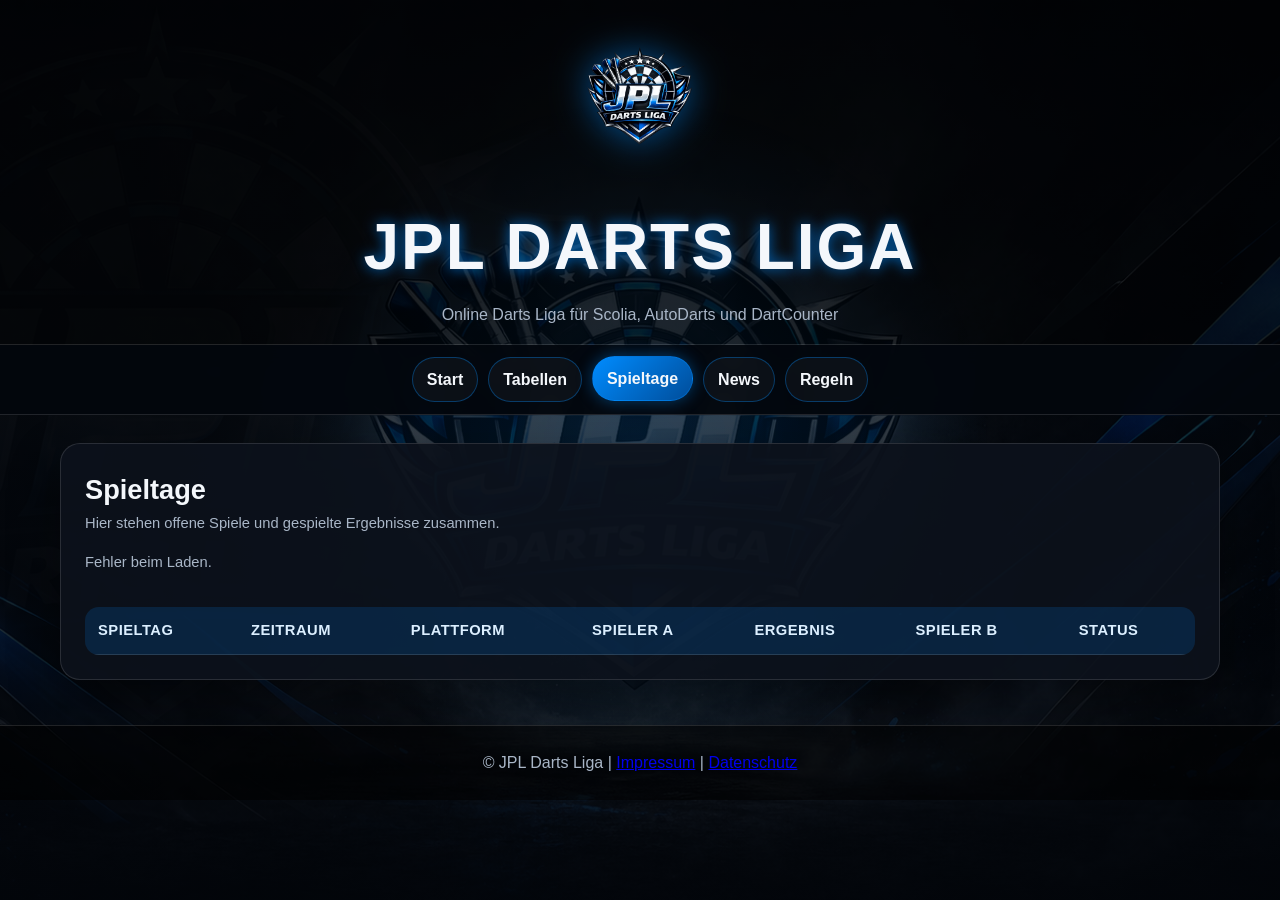
<file: spieltage.html>
<!DOCTYPE html>
<html lang="de">
<head>
  <meta charset="UTF-8" />
  <meta name="viewport" content="width=device-width, initial-scale=1.0" />
  <title>Spieltage - JPL Darts Liga</title>
  <link rel="stylesheet" href="style.css" />
</head>
<body>
  <header>
    <img class="logo" src="logo.png" alt="JPL Darts Liga Logo" />
    <h1>JPL Darts Liga</h1>
	<p>Online Darts Liga für Scolia, AutoDarts und DartCounter</p>
  </header>

  <nav>
    <a href="index.html" class="">Start</a>
    <a href="tabellen.html" class="">Tabellen</a>
    <a href="spieltage.html" class="active">Spieltage</a>
    <a href="news.html" class="">News</a>
    <a href="regeln.html" class="">Regeln</a>
  </nav>

  <main>
    <section>
      <div class="panel">
        <div class="panel-header">
          <div>
            <h2>Spieltage</h2>
            <p class="small-info">Hier stehen offene Spiele und gespielte Ergebnisse zusammen.</p>
          </div>
        </div>
        <p id="matchdaysStatus" class="status-line">Lade Spieltage...</p>
        <div id="matchdayButtons" class="matchday-buttons"></div>
        <table>
          <thead>
            <tr>
              <th>Spieltag</th>
              <th>Zeitraum</th>
              <th>Plattform</th>
              <th>Spieler A</th>
              <th>Ergebnis</th>
              <th>Spieler B</th>
              <th>Status</th>
            </tr>
          </thead>
          <tbody id="matchdaysTableBody"></tbody>
        </table>
      </div>
    </section>

  </main>

  <footer>
  <p>
    © JPL Darts Liga |
    <a href="impressum.html">Impressum</a> |
    <a href="datenschutz.html">Datenschutz</a>
  </p>
</footer>

  <script src="app.js"></script>
</body>
</html>
</file>
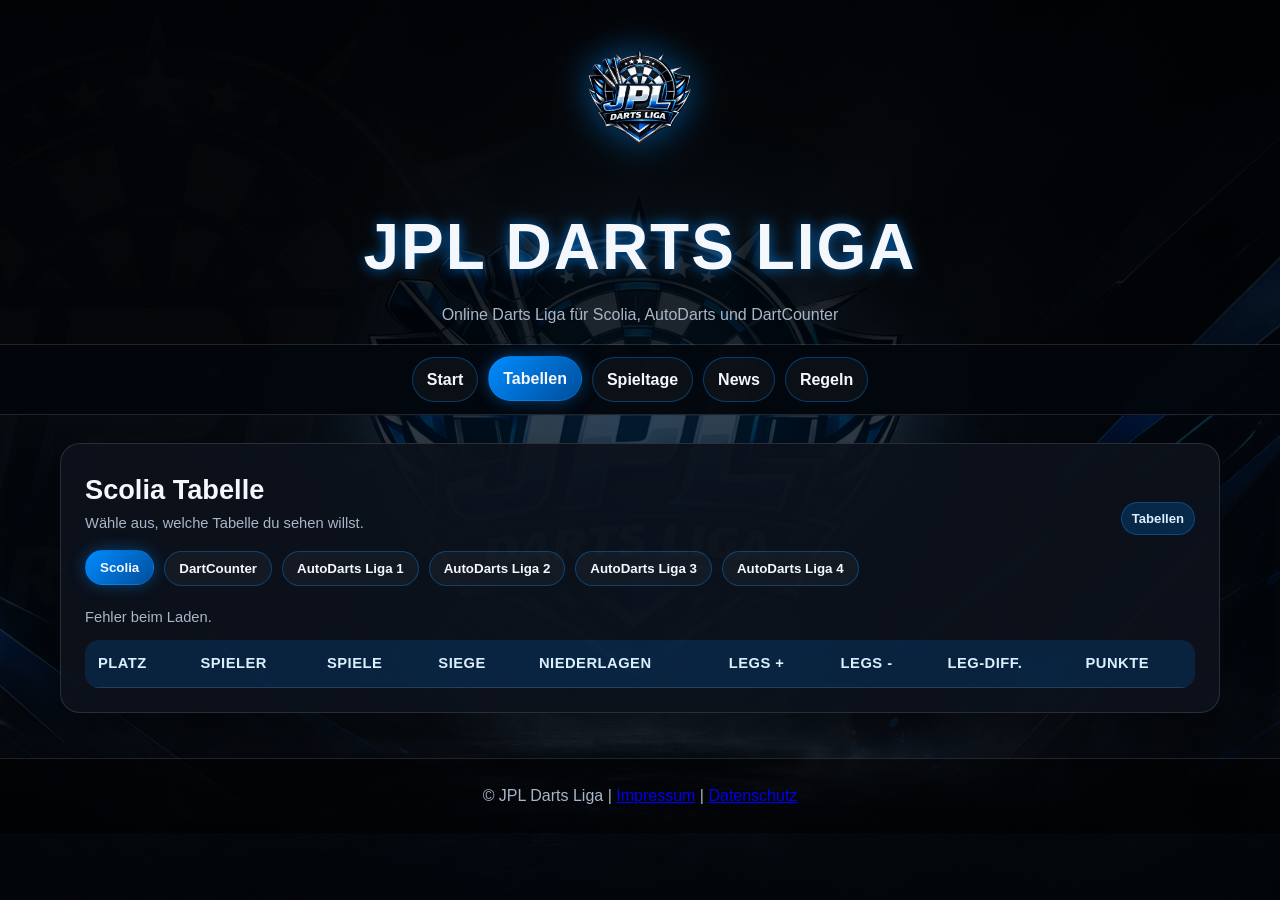
<file: tabellen.html>
<!DOCTYPE html>
<html lang="de">
<head>
  <meta charset="UTF-8" />
  <meta name="viewport" content="width=device-width, initial-scale=1.0" />
  <title>Tabellen - JPL Darts Liga</title>
  <link rel="stylesheet" href="style.css" />
</head>
<body>
  <header>
    <img class="logo" src="logo.png" alt="JPL Darts Liga Logo" />
    <h1>JPL Darts Liga</h1>
    <p>Online Darts Liga für Scolia, AutoDarts und DartCounter</p>
  </header>

  <nav>
    <a href="index.html" class="">Start</a>
    <a href="tabellen.html" class="active">Tabellen</a>
    <a href="spieltage.html" class="">Spieltage</a>
    <a href="news.html" class="">News</a>
    <a href="regeln.html" class="">Regeln</a>
  </nav>

  <main>
    <section>
      <div class="panel">
        <div class="panel-header">
          <div>
            <h2 id="leagueTitle">Scolia Tabelle</h2>
            <p class="small-info">Wähle aus, welche Tabelle du sehen willst.</p>
          </div>
          <span class="tag">Tabellen</span>
        </div>

        <div class="league-switch">
          <button class="switch-btn active" data-league="Scolia">Scolia</button>
          <button class="switch-btn" data-league="DartCounter">DartCounter</button>
          <button class="switch-btn" data-league="AutoDarts 1">AutoDarts Liga 1</button>
          <button class="switch-btn" data-league="AutoDarts 2">AutoDarts Liga 2</button>
          <button class="switch-btn" data-league="AutoDarts 3">AutoDarts Liga 3</button>
          <button class="switch-btn" data-league="AutoDarts 4">AutoDarts Liga 4</button>
        </div>

        <p id="leagueStatus" class="status-line">Lade Tabelle...</p>

        <table>
          <thead>
            <tr>
              <th>Platz</th>
              <th>Spieler</th>
              <th>Spiele</th>
              <th>Siege</th>
              <th>Niederlagen</th>
              <th>Legs +</th>
              <th>Legs -</th>
              <th>Leg-Diff.</th>
              <th>Punkte</th>
            </tr>
          </thead>
          <tbody id="leagueTableBody"></tbody>
        </table>
      </div>
    </section>
  </main>

  <footer>
  <p>
    © JPL Darts Liga |
    <a href="impressum.html">Impressum</a> |
    <a href="datenschutz.html">Datenschutz</a>
  </p>
</footer>

  <script src="app.js"></script>
</body>
</html>
</file>
<file: style.css>
* {
  box-sizing: border-box;
  margin: 0;
  padding: 0;
  font-family: Arial, Helvetica, sans-serif;
}

:root {
  --panel: rgba(12, 18, 28, 0.92);
  --blue: #008cff;
  --blue-2: #00b7ff;
  --white: #f4f7fb;
  --muted: #a9b6c7;
  --line: rgba(255, 255, 255, 0.12);
  --danger: #ff4d4d;
  --gold: #ffd166;
  --green: #3ddc97;
}

body {
  background:
    linear-gradient(rgba(2, 5, 10, 0.72), rgba(2, 5, 10, 0.88)),
    url("background.png") center / cover fixed no-repeat;
  color: var(--white);
  min-height: 100vh;
  line-height: 1.6;
}

body::before {
  content: "";
  position: fixed;
  inset: 0;
  pointer-events: none;
  background: radial-gradient(circle at center, rgba(0, 140, 255, 0.15), transparent 45%);
  z-index: -1;
}

header {
  padding: 28px 18px 16px;
  text-align: center;
  background: rgba(0, 0, 0, 0.45);
  border-bottom: 1px solid var(--line);
}

.logo {
  width: 150px;
  max-width: 42vw;
  margin-bottom: 10px;
  filter: drop-shadow(0 0 18px rgba(0, 140, 255, 0.55));
}

header h1 {
  font-size: clamp(2rem, 5vw, 4rem);
  letter-spacing: 2px;
  text-transform: uppercase;
  text-shadow: 0 0 14px rgba(0, 140, 255, 0.7);
}

header p {
  color: var(--muted);
  font-size: 1rem;
  margin-top: 4px;
}

nav {
  position: sticky;
  top: 0;
  z-index: 20;
  display: flex;
  justify-content: center;
  gap: 10px;
  flex-wrap: wrap;
  padding: 12px;
  background: rgba(3, 7, 13, 0.95);
  border-bottom: 1px solid var(--line);
  backdrop-filter: blur(10px);
}

nav a {
  cursor: pointer;
  border: 1px solid rgba(0, 140, 255, 0.35);
  background: rgba(255, 255, 255, 0.04);
  color: var(--white);
  padding: 9px 14px;
  border-radius: 999px;
  font-weight: 700;
  transition: 0.2s;
  text-decoration: none;
}

nav a:hover,
nav a.active {
  background: linear-gradient(135deg, var(--blue), #004d9a);
  box-shadow: 0 0 16px rgba(0, 140, 255, 0.4);
  transform: translateY(-1px);
}

main {
  width: min(1160px, 94%);
  margin: 28px auto 45px;
}

.hero,
.panel,
.news-card,
.rule-card {
  background: var(--panel);
  border: 1px solid var(--line);
  border-radius: 20px;
  box-shadow: 0 20px 50px rgba(0, 0, 0, 0.35);
}

.hero {
  padding: 32px;
  min-height: 280px;
  display: grid;
  grid-template-columns: 1.5fr 0.8fr;
  gap: 20px;
  align-items: center;
  overflow: hidden;
}

.hero h2,
.page-title {
  font-size: clamp(1.8rem, 4vw, 3rem);
  line-height: 1.1;
  margin-bottom: 12px;
}

.blue-text {
  color: var(--blue-2);
}

.hero p,
.panel p,
.rule-card p,
.news-card p {
  color: var(--muted);
}

.hero-badge {
  display: inline-block;
  margin-bottom: 12px;
  padding: 6px 12px;
  border-radius: 999px;
  background: rgba(0, 140, 255, 0.14);
  border: 1px solid rgba(0, 140, 255, 0.4);
  color: #d8efff;
  font-weight: 700;
}

.hero-logo {
  width: 100%;
  max-width: 310px;
  justify-self: center;
  filter: drop-shadow(0 0 28px rgba(0, 140, 255, 0.45));
}

.quick-grid {
  display: grid;
  grid-template-columns: repeat(auto-fit, minmax(210px, 1fr));
  gap: 16px;
  margin-top: 18px;
}

.quick-card {
  background: rgba(255, 255, 255, 0.05);
  border: 1px solid var(--line);
  border-radius: 16px;
  padding: 18px;
}

.quick-card strong {
  display: block;
  color: var(--blue-2);
  font-size: 1.15rem;
  margin-bottom: 4px;
}

.panel {
  padding: 24px;
  margin-bottom: 22px;
  overflow-x: auto;
}

.panel-header {
  display: flex;
  justify-content: space-between;
  align-items: end;
  gap: 14px;
  margin-bottom: 16px;
  flex-wrap: wrap;
}

.panel-header h2,
.panel h2 {
  font-size: 1.7rem;
  color: var(--white);
}

.small-info,
.status-line {
  color: var(--muted);
  font-size: 0.92rem;
}

.status-line {
  margin-bottom: 10px;
}

table {
  width: 100%;
  border-collapse: collapse;
  min-width: 760px;
  overflow: hidden;
  border-radius: 14px;
}

th,
td {
  padding: 12px 13px;
  text-align: left;
  border-bottom: 1px solid var(--line);
  white-space: nowrap;
}

th {
  background: rgba(0, 140, 255, 0.16);
  color: #dcefff;
  font-size: 0.92rem;
  text-transform: uppercase;
  letter-spacing: 0.5px;
}

td {
  background: rgba(255, 255, 255, 0.025);
}

tr:hover td {
  background: rgba(0, 140, 255, 0.08);
}

.cut-top td {
  border-top: 3px solid var(--blue-2);
}

.cut-bottom td {
  border-top: 3px solid var(--danger);
}

.rank {
  font-weight: 800;
  color: var(--gold);
}

.winner {
  color: var(--green);
  font-weight: 800;
}

.tag {
  display: inline-block;
  padding: 5px 10px;
  border-radius: 999px;
  font-size: 0.82rem;
  font-weight: 800;
  background: rgba(0, 140, 255, 0.2);
  color: #d8efff;
  border: 1px solid rgba(0, 140, 255, 0.35);
}

.tag.done {
  background: rgba(61, 220, 151, 0.16);
  color: #bfffe4;
  border-color: rgba(61, 220, 151, 0.35);
}

.tag.open {
  background: rgba(255, 209, 102, 0.14);
  color: #ffe5a3;
  border-color: rgba(255, 209, 102, 0.4);
}

.tag.warning {
  background: rgba(255, 77, 77, 0.14);
  color: #ffc4c4;
  border-color: rgba(255, 77, 77, 0.4);
}

.two-grid {
  display: grid;
  grid-template-columns: repeat(auto-fit, minmax(280px, 1fr));
  gap: 18px;
}

.news-card,
.rule-card {
  padding: 20px;
}

.news-card h3,
.rule-card h3 {
  color: var(--blue-2);
  margin-bottom: 8px;
}

.date {
  color: var(--gold);
  font-size: 0.9rem;
  font-weight: 800;
  margin-bottom: 7px;
}

.discord-box {
  margin-top: 18px;
  padding: 18px;
  border-radius: 16px;
  background: rgba(0, 140, 255, 0.12);
  border: 1px solid rgba(0, 140, 255, 0.35);
}

.btn {
  display: inline-block;
  margin-top: 14px;
  padding: 10px 16px;
  border-radius: 999px;
  background: linear-gradient(135deg, var(--blue), #004d9a);
  color: white;
  text-decoration: none;
  font-weight: 800;
  box-shadow: 0 0 16px rgba(0, 140, 255, 0.35);
}

footer {
  text-align: center;
  padding: 24px;
  background: rgba(0, 0, 0, 0.55);
  color: var(--muted);
  border-top: 1px solid var(--line);
}

@media (max-width: 800px) {
  .hero {
    grid-template-columns: 1fr;
    text-align: center;
    padding: 24px;
  }

  .hero-logo {
    max-width: 210px;
  }
}


.matchday-buttons {
  display: flex;
  gap: 10px;
  flex-wrap: wrap;
  margin: 14px 0 18px;
}

.matchday-btn {
  cursor: pointer;
  border: 1px solid rgba(0, 140, 255, 0.35);
  background: rgba(255, 255, 255, 0.04);
  color: var(--white);
  padding: 8px 13px;
  border-radius: 999px;
  font-weight: 700;
  transition: 0.2s;
}

.matchday-btn:hover,
.matchday-btn.active {
  background: linear-gradient(135deg, var(--blue), #004d9a);
  box-shadow: 0 0 14px rgba(0, 140, 255, 0.35);
}


.league-switch {
  display: flex;
  flex-wrap: wrap;
  gap: 10px;
  margin: 14px 0 20px;
}

.switch-btn {
  cursor: pointer;
  border: 1px solid rgba(0, 140, 255, 0.35);
  background: rgba(255, 255, 255, 0.04);
  color: var(--white);
  padding: 9px 14px;
  border-radius: 999px;
  font-weight: 700;
  transition: 0.2s;
}

.switch-btn:hover,
.switch-btn.active {
  background: linear-gradient(135deg, var(--blue), #004d9a);
  box-shadow: 0 0 16px rgba(0, 140, 255, 0.4);
  transform: translateY(-1px);
}
@media (max-width: 700px) {
  .league-switch {
    flex-wrap: nowrap;
    overflow-x: auto;
    -webkit-overflow-scrolling: touch;
    scrollbar-width: none;
  }
  .league-switch::-webkit-scrollbar { display: none; }
  .switch-btn { flex: 0 0 auto; white-space: nowrap; }
}
</file>
